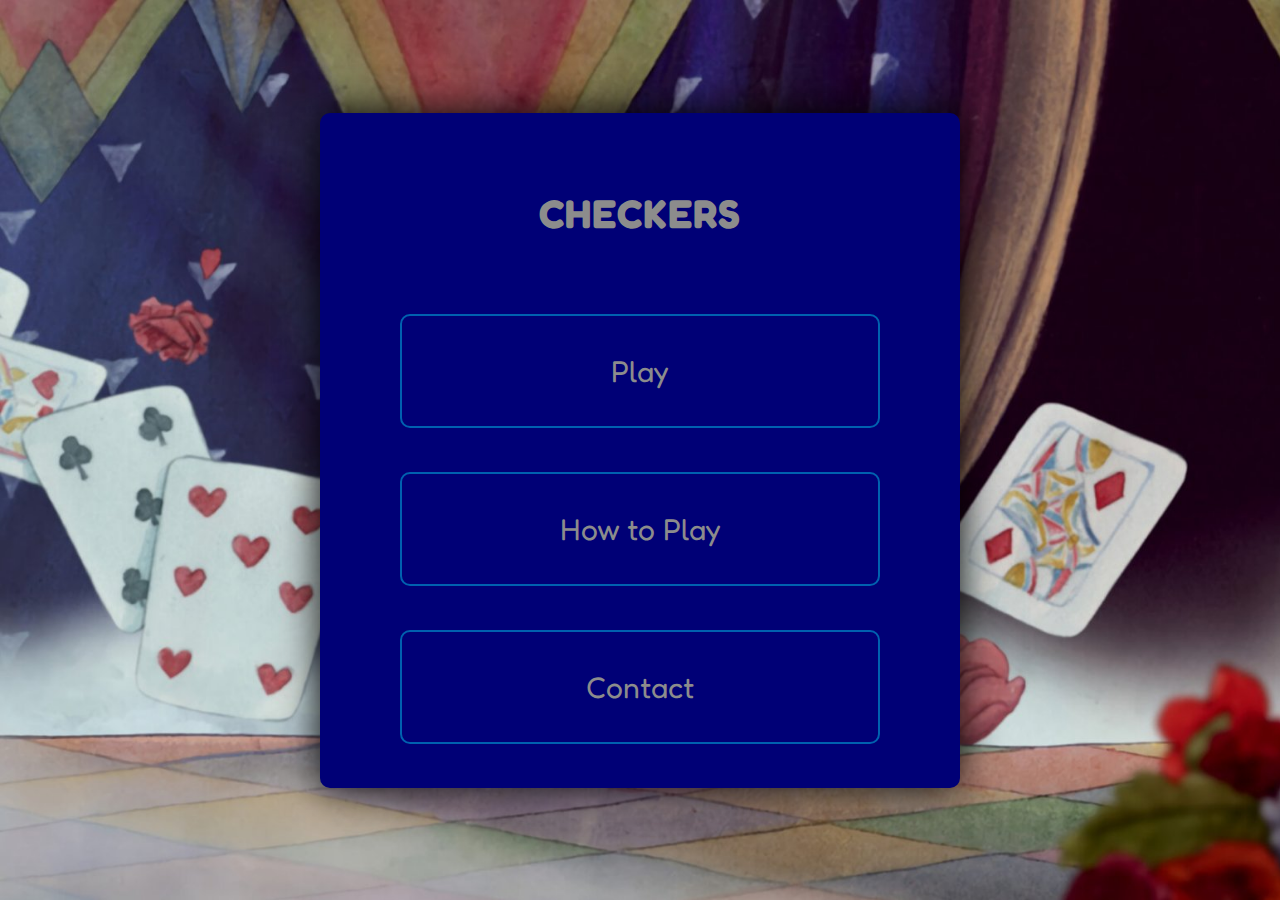
<file: index.html>
<!DOCTYPE html>
<html lang="en">

    <head>
        <meta charset="UTF-8">
        <meta http-equiv="X-UA-Compatible" content="IE=edge">
        <meta name="viewport" content="width=device-width, initial-scale=1.0">
        <link rel="stylesheet" type="text/css" href="css/menu.css">
        <title>Menu</title>
    </head>
    <body>
        <section id="menu">
            <div class="menu">
                <h1 class="title">CHECKERS</h1>
                <a href="menu.html" class="btn-menu" type="button">Play</a>
                <a href="rules.html" class="btn-menu" type="button">How to Play</a>
                <a href="register.html" class="btn-menu" type="button">Contact</a>
            </div>
        </section>
    </body>

</html>
</file>
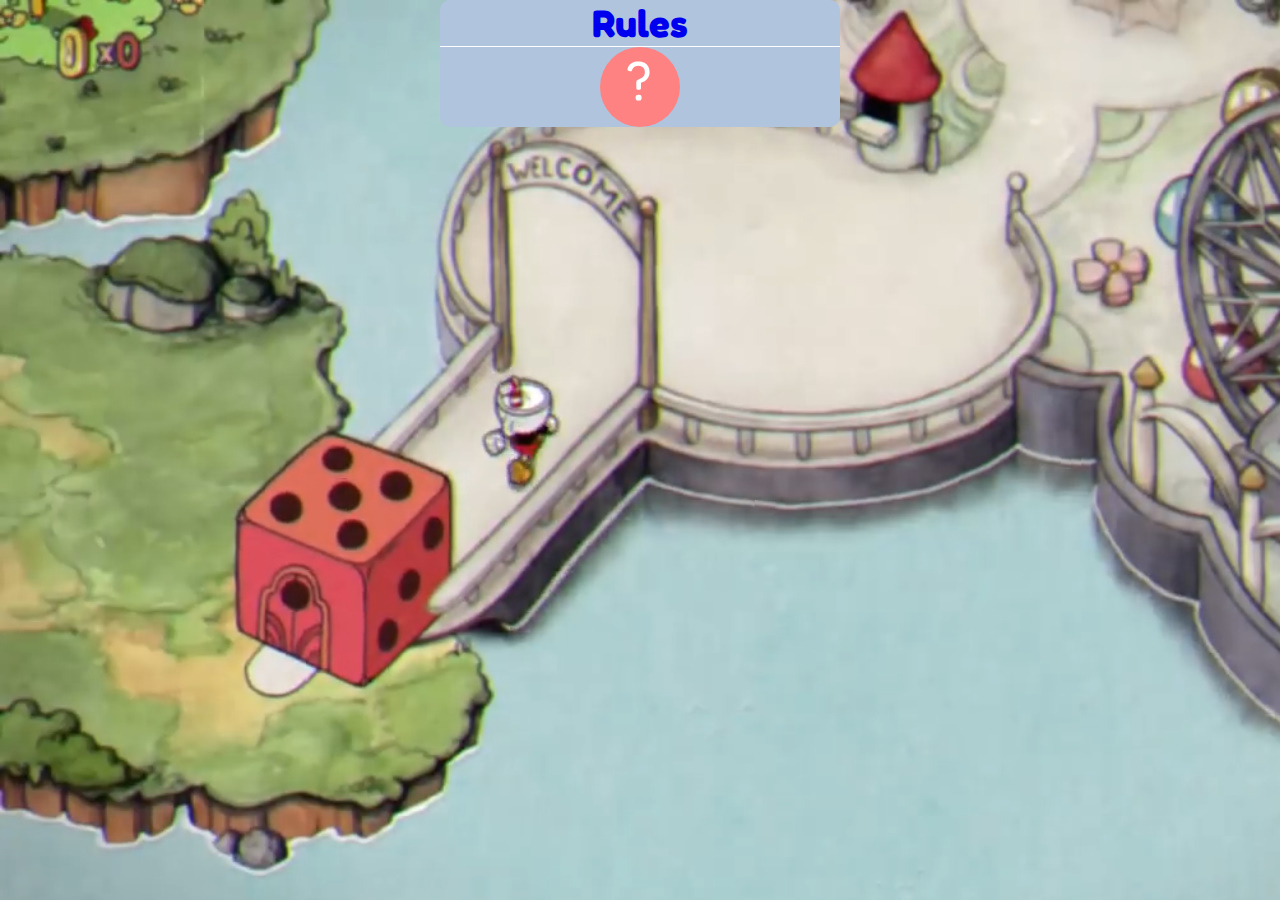
<file: rules.html>
<!DOCTYPE html>
<html lang="en">
<head>
    <meta charset="UTF-8">
    <meta http-equiv="X-UA-Compatible" content="IE=edge">
    <meta name="viewport" content="width=device-width, initial-scale=1.0">
    <link rel="stylesheet" type="text/css" href="css/rules.css">
    <title>Rules</title>
</head>
<body>

    <div id="wrap">
        <div id="header">
          <h1 class="center"><a href="https://www.minidamas.com/que-son-las-damas" class="btn-menu" type="button">Rules</a></h1>
          <div id="instructions">          
            <div id="winNum">?
              
            </div>
          </div>
        </div>
        <div class="center">        
          <p><span id="roll"></span></p>
         
          
        </div>
      </div>
</body>
</html>
</file>
<file: css/menu.css>
@import url('https://fonts.googleapis.com/css2?family=Fredoka+One&display=swap');
@import url('https://fonts.googleapis.com/css2?family=Fredoka+One&family=Montserrat:ital,wght@0,100;0,200;0,300;0,400;0,500;0,600;0,700;0,800;0,900;1,100;1,200;1,300;1,400;1,500;1,600;1,700;1,800;1,900&display=swap');
/* General */
* {
    margin: 0;
    padding: 0;
    box-sizing: border-box;
    font-family: 'Fredoka One', cursive;
}

/* Menu Section */
#menu {
    display: flex;
    flex-direction: column;
    align-items: center;
    justify-content: space-evenly;
    height: 100vh;
    width: 100%;
    background: url(../images/background.jpg);
    background-size: cover;
}

.menu {
    display: flex;
    flex-direction: column;
    align-items: center;
    justify-content: space-evenly;
    width: 50%;
    height: 75%;
    background: #000076;
    border-radius: 10px;
    box-shadow: 0 0 40px #000000;
}

.menu .title {
    display: flex;
    align-items: center;
    justify-content: center;
    width: 70%;
    height: 17%;
    color: #8c8c8c;
    font-size: 40px;
    font-weight: bold;
    letter-spacing: 1px;
}

.menu .btn-menu {
    display: flex;
    align-items: center;
    justify-content: center;
    width: 75%;
    height: 17%;
    background: transparent;
    color: #8c8c8c;
    font-size: 30px;
    cursor: pointer;
    border: 2px solid #0061af;
    border-radius: 10px;
    text-decoration: none;
    outline: none;
    transition: all 0.8s;
}

.menu .btn-menu:hover {
    width: 85%;
    background: #e89eab;
    color: #ffffff;
}





@media screen and (max-width: 650px) {
    .menu {
        width: 70%;
    }

    .menu .title {
        font-size: 35px;
    }

    .menu .btn-menu {
        font-size: 25px;
    }
}
</file>
<file: css/rules.css>
@import url('https://fonts.googleapis.com/css2?family=Fredoka+One&display=swap');
@import url('https://fonts.googleapis.com/css2?family=Fredoka+One&family=Montserrat:ital,wght@0,100;0,200;0,300;0,400;0,500;0,600;0,700;0,800;0,900;1,100;1,200;1,300;1,400;1,500;1,600;1,700;1,800;1,900&display=swap');

* {
  margin: 0;
  padding: 0;
  box-sizing: border-box;
  font-family: 'Fredoka One', cursive;
}
body {
   
    
    font-size: 1.2em;
    background: url("../images/rules.jpg");
    
  }
  
  h1 {
   
    margin: 0;
  }
  
  h2 {
    font-size: 2.2em;
  }
  
  a {
    text-decoration: none;
  }
  
  #wrap {
    width: 400px;
    margin: 0 auto;
  }
  
  #header {
    background-color: lightsteelblue;
    color: #212529;
    border-radius: 10px;
    
  }
  
  #instructions {
    font-size: 1.1em;
    font-family: 'Luckiest Guy', cursive;
    letter-spacing: .1em;
    border-top: 1px solid white;
  }
  
  .center {
    text-align: center;
  }
  
  .resize {
    width: 175px;
  }
  
  .left-align {
    text-align: left;
  }
  
  #winNum {
    text-align: center;
    margin: 0 auto;
    background-color: #ff8282;
    width: 80px;
    height: 80px;
    border-radius: 100px;
    font-size: 2.6em;
    color: white;
  }
  
  #footer {
    border-top: 1px solid black;
    margin-top: 50px;
  }
  
  i {
    padding-top: 20px;
  }

  @media screen and (max-width: 650px) {
      
  #header {
    background-color: lightsteelblue;
    color: #212529;
   
    border-radius: 10px;
    
  }
  body {
    font-family: 'Sigmar One', cursive;
    font-size: 1.2em;
    background: url("../images/rules.jpg");
    
  }

  }
</file>
